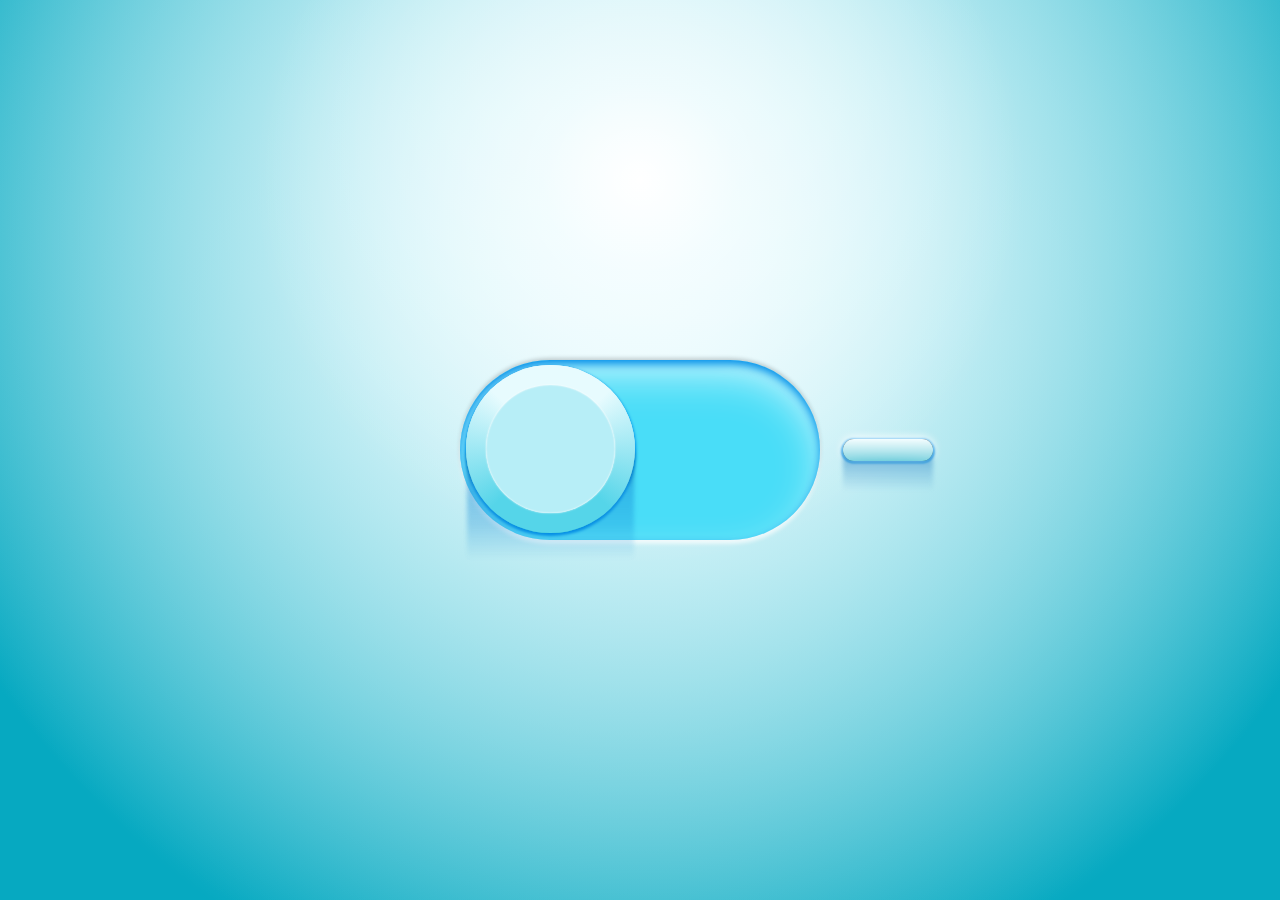
<file: index.html>
<!doctype html>
<html lang="en"> 
 <head> 
  <meta charset="UTF-8"> 
  <title>CodePen - Animated Login Form using Html &amp; CSS Only</title> 
  <link rel="stylesheet" href="./style.css"> 
  </div>
<div class="content">
	<div class="toggle">
		<input type="checkbox" id="btn">
		<label for="btn">
			<span class="thumb">
				<span class="shadow"></span>
			</span>
		</label>
		<div class="light"></div>
	</div>
</div>
</file>
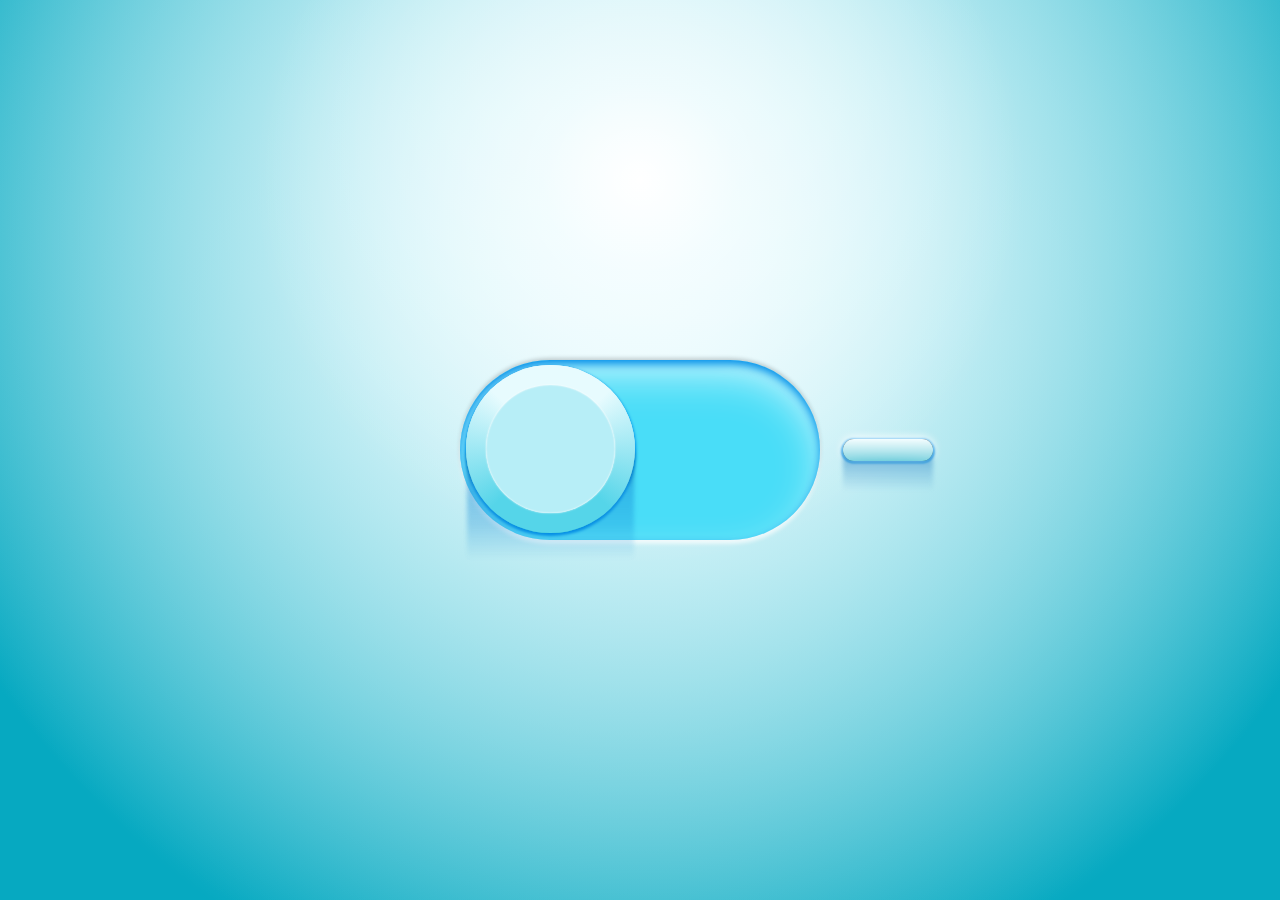
<file: html71.html>
<!doctype html>
<html lang="en"> 
 <head> 
  <meta charset="UTF-8"> 
  <title>CodePen - Animated Login Form using Html &amp; CSS Only</title> 
  <link rel="stylesheet" href="./css71.css"> 
  </div>
<div class="content">
	<div class="toggle">
		<input type="checkbox" id="btn">
		<label for="btn">
			<span class="thumb">
				<span class="shadow"></span>
			</span>
		</label>
		<div class="light"></div>
	</div>
</div>
</file>
<file: style.css>
:root {
	--sz: 10vmin;
	--c1: #e7fbfe;
	--c2: #06a9c1;
	--c3: #018fe9;
	--tr: all 0.5s ease 0s;
	--clr: 1; /* change color from 1 to 12 */
	--hue: calc(30deg - (30deg * var(--clr))); 
}	

* {
	box-sizing: border-box;
	transition: var(--tr);
}

body {
	margin: 0;
	padding: 0;
	width: 100vw;
	height: 100vh;
	overflow: hidden;
	display: flex;
	align-items: center;
	justify-content: center;
}

.content {
	filter: hue-rotate(var(--hue));
	width: 100%;
	height: 100%;
	display: flex;
	align-items: center;
	justify-content: center;
	background: 
		radial-gradient(circle at 50% 20%, #fff 0%, #fff8 10%, #fff0 40%), 
		radial-gradient(circle at 50% 30%, var(--c1) 0%, #fff0 85%), 
		radial-gradient(circle at 50% 25%, var(--c1) 0%, var(--c2) 85%);
}

.toggle  {
	position: relative;
	width: calc(var(--sz) * 4);
	height: calc(var(--sz) * 2);
	display: flex;
	align-items: center;
	justify-content: center;
}

input {
	display: none;
}

label[for=btn] {
	position: absolute;
	width: calc(var(--sz) * 4);
	height: calc(var(--sz) * 2);
	background: #49ddf8;
	border-radius: var(
		--sz);
	box-shadow: 0 calc(var(--sz) / 20) calc(var(--sz) / 10) 0 var(--c3) inset, 0 calc(var(--sz) / 5) calc(var(--sz) / 2) calc(var(--sz) / -10) var(--c1) inset, 0 calc(var(--sz) / 25) calc(var(--sz) / 20) 0 #fffc, 0 calc(var(--sz) / -50) calc(var(--sz) / 20) 0 #0003;
}	

.thumb {
	position: absolute;
	width: calc(calc(var(--sz)* 2) - calc(var(--sz) / 8));
	height: calc(calc(var(--sz)* 2) - calc(var(--sz) / 8));
	top: calc(calc(var(--sz) / 10) + calc(var(--sz) / -20));
	left: calc(calc(var(--sz) / 10) + calc(var(--sz) / -30));
	background: conic-gradient(from -45deg, var(--c1) 0 90deg, var(--c2), var(--c1));
	border-radius: var(--sz);
	box-shadow: 0 calc(var(--sz) / 50) calc(var(--sz) / 30) calc(var(--sz) / 80) var(--c3);
	cursor: pointer;
	display: flex;
	align-items: center;
	justify-content: center;
	z-index: 1;
}

#btn:checked + label .thumb {
	--lg: var(--on);
	transition: var(--tr);
	left: calc(calc(100% - calc(calc(var(--sz) * 2) - calc(var(--sz) / 3))) - calc(calc( var(--sz) / 10) + calc(var(--sz) / 5.75)));

}

.thumb:before {
	content: "";
	position: absolute;
	width: calc(var(--sz) / 0.7);
	height: calc(var(--sz) / 0.7);
	background: #b7eef7;
	border-radius: 100%;
	box-shadow: 0 0 calc(var(--sz) / 50) 0 #fff, 0 0 calc(var(--sz) / 50) 0 #fff inset;
	z-index: 3;
}

.thumb:after {
	content: "";
	position: absolute;
	background: radial-gradient(circle at 50% 50%, #fff calc(var(--sz) / 40), #fff0 calc(var(--sz) / 2) 100%), conic-gradient(from -45deg, var(--c1) 0 90deg, #55d5e9, #55d5e9, var(--c1));
	width: 100%;
	height: 100%;
	border-radius: 100%;
	transition: var(--tr);
}

#btn:checked + label .thumb::after {
	background: radial-gradient(circle at 95% 50%, #fff calc(var(--sz) / 50), #fff0 calc(var(--sz) / 1.75) 100%), conic-gradient(from -45deg, var(--c1) 0 90deg, #55d5e9, #55d5e9, var(--c1));
}

.light {
	right: calc(var(--sz)* -2.75);
	z-index: 1;
	background: #121212;
	position: relative;
	width: calc(var(--sz) / 1);
	height: calc(var(--sz) / 4);
	border-radius: var(--sz);
	box-shadow: 0 calc(var(--sz) / -100) calc(var(--sz) / 10) calc(var(--sz) / 100) #fff, 0 calc(var(--sz) / 100) calc(var(--sz) / 50) calc(var(--sz) / 50) var(--c3);
	display: flex;
	align-items: center;
	justify-content: center;
	transition: var(--tr);
}

.light:before {
	content: "";
	transition: var(--tr);
	width: 100%;
	height: 100%;
	position: absolute;
	background: linear-gradient(180deg, var(--c1), var(--c2));
	border-radius: var(--sz);
	box-shadow: 0 calc(var(--sz) / 3) calc(var(--sz) / 3) calc(var(--sz) / 20) #fff8 inset;
	z-index: 2;
}

.light:after, .shadow {
	content: "";
	position: absolute;
	width: 100%;
	height: 8vmin;
	background: linear-gradient(180deg, #0d7bc1cc, #5ea7d59e, #fff0 60%);
	bottom: -6.5vmin;
	z-index: -1;
	opacity: 0.75;
	filter: blur(2px);
}

#btn:checked + label + .light:before {
	transition: var(--tr);
	box-shadow: 0 0 calc(var(--sz) / 50) calc(var(--sz) / 100) var(--c1) inset, 0 0 calc(var(--sz) / 2.5) calc(var(--sz) / 12) var(--c1), 0 0 calc(var(--sz) / 1) calc(var(--sz) / 100) #fff inset, 0 0 calc(var(--sz) / 3) calc(var(--sz) / 50) #FFF;
}

.shadow {
	width: calc(100% - 2px);
	height: 20vmin;
	background: linear-gradient(180deg, #005083cc, #188dd79e, #188dd766, #fff0 60%);
	bottom: -11vmin;
}
</file>
<file: css71.css>
:root {
	--sz: 10vmin;
	--c1: #e7fbfe;
	--c2: #06a9c1;
	--c3: #018fe9;
	--tr: all 0.5s ease 0s;
	--clr: 1; /* change color from 1 to 12 */
	--hue: calc(30deg - (30deg * var(--clr))); 
}	

* {
	box-sizing: border-box;
	transition: var(--tr);
}

body {
	margin: 0;
	padding: 0;
	width: 100vw;
	height: 100vh;
	overflow: hidden;
	display: flex;
	align-items: center;
	justify-content: center;
}

.content {
	filter: hue-rotate(var(--hue));
	width: 100%;
	height: 100%;
	display: flex;
	align-items: center;
	justify-content: center;
	background: 
		radial-gradient(circle at 50% 20%, #fff 0%, #fff8 10%, #fff0 40%), 
		radial-gradient(circle at 50% 30%, var(--c1) 0%, #fff0 85%), 
		radial-gradient(circle at 50% 25%, var(--c1) 0%, var(--c2) 85%);
}

.toggle  {
	position: relative;
	width: calc(var(--sz) * 4);
	height: calc(var(--sz) * 2);
	display: flex;
	align-items: center;
	justify-content: center;
}

input {
	display: none;
}

label[for=btn] {
	position: absolute;
	width: calc(var(--sz) * 4);
	height: calc(var(--sz) * 2);
	background: #49ddf8;
	border-radius: var(
		--sz);
	box-shadow: 0 calc(var(--sz) / 20) calc(var(--sz) / 10) 0 var(--c3) inset, 0 calc(var(--sz) / 5) calc(var(--sz) / 2) calc(var(--sz) / -10) var(--c1) inset, 0 calc(var(--sz) / 25) calc(var(--sz) / 20) 0 #fffc, 0 calc(var(--sz) / -50) calc(var(--sz) / 20) 0 #0003;
}	

.thumb {
	position: absolute;
	width: calc(calc(var(--sz)* 2) - calc(var(--sz) / 8));
	height: calc(calc(var(--sz)* 2) - calc(var(--sz) / 8));
	top: calc(calc(var(--sz) / 10) + calc(var(--sz) / -20));
	left: calc(calc(var(--sz) / 10) + calc(var(--sz) / -30));
	background: conic-gradient(from -45deg, var(--c1) 0 90deg, var(--c2), var(--c1));
	border-radius: var(--sz);
	box-shadow: 0 calc(var(--sz) / 50) calc(var(--sz) / 30) calc(var(--sz) / 80) var(--c3);
	cursor: pointer;
	display: flex;
	align-items: center;
	justify-content: center;
	z-index: 1;
}

#btn:checked + label .thumb {
	--lg: var(--on);
	transition: var(--tr);
	left: calc(calc(100% - calc(calc(var(--sz) * 2) - calc(var(--sz) / 3))) - calc(calc( var(--sz) / 10) + calc(var(--sz) / 5.75)));

}

.thumb:before {
	content: "";
	position: absolute;
	width: calc(var(--sz) / 0.7);
	height: calc(var(--sz) / 0.7);
	background: #b7eef7;
	border-radius: 100%;
	box-shadow: 0 0 calc(var(--sz) / 50) 0 #fff, 0 0 calc(var(--sz) / 50) 0 #fff inset;
	z-index: 3;
}

.thumb:after {
	content: "";
	position: absolute;
	background: radial-gradient(circle at 50% 50%, #fff calc(var(--sz) / 40), #fff0 calc(var(--sz) / 2) 100%), conic-gradient(from -45deg, var(--c1) 0 90deg, #55d5e9, #55d5e9, var(--c1));
	width: 100%;
	height: 100%;
	border-radius: 100%;
	transition: var(--tr);
}

#btn:checked + label .thumb::after {
	background: radial-gradient(circle at 95% 50%, #fff calc(var(--sz) / 50), #fff0 calc(var(--sz) / 1.75) 100%), conic-gradient(from -45deg, var(--c1) 0 90deg, #55d5e9, #55d5e9, var(--c1));
}

.light {
	right: calc(var(--sz)* -2.75);
	z-index: 1;
	background: #121212;
	position: relative;
	width: calc(var(--sz) / 1);
	height: calc(var(--sz) / 4);
	border-radius: var(--sz);
	box-shadow: 0 calc(var(--sz) / -100) calc(var(--sz) / 10) calc(var(--sz) / 100) #fff, 0 calc(var(--sz) / 100) calc(var(--sz) / 50) calc(var(--sz) / 50) var(--c3);
	display: flex;
	align-items: center;
	justify-content: center;
	transition: var(--tr);
}

.light:before {
	content: "";
	transition: var(--tr);
	width: 100%;
	height: 100%;
	position: absolute;
	background: linear-gradient(180deg, var(--c1), var(--c2));
	border-radius: var(--sz);
	box-shadow: 0 calc(var(--sz) / 3) calc(var(--sz) / 3) calc(var(--sz) / 20) #fff8 inset;
	z-index: 2;
}

.light:after, .shadow {
	content: "";
	position: absolute;
	width: 100%;
	height: 8vmin;
	background: linear-gradient(180deg, #0d7bc1cc, #5ea7d59e, #fff0 60%);
	bottom: -6.5vmin;
	z-index: -1;
	opacity: 0.75;
	filter: blur(2px);
}

#btn:checked + label + .light:before {
	transition: var(--tr);
	box-shadow: 0 0 calc(var(--sz) / 50) calc(var(--sz) / 100) var(--c1) inset, 0 0 calc(var(--sz) / 2.5) calc(var(--sz) / 12) var(--c1), 0 0 calc(var(--sz) / 1) calc(var(--sz) / 100) #fff inset, 0 0 calc(var(--sz) / 3) calc(var(--sz) / 50) #FFF;
}

.shadow {
	width: calc(100% - 2px);
	height: 20vmin;
	background: linear-gradient(180deg, #005083cc, #188dd79e, #188dd766, #fff0 60%);
	bottom: -11vmin;
}
</file>
